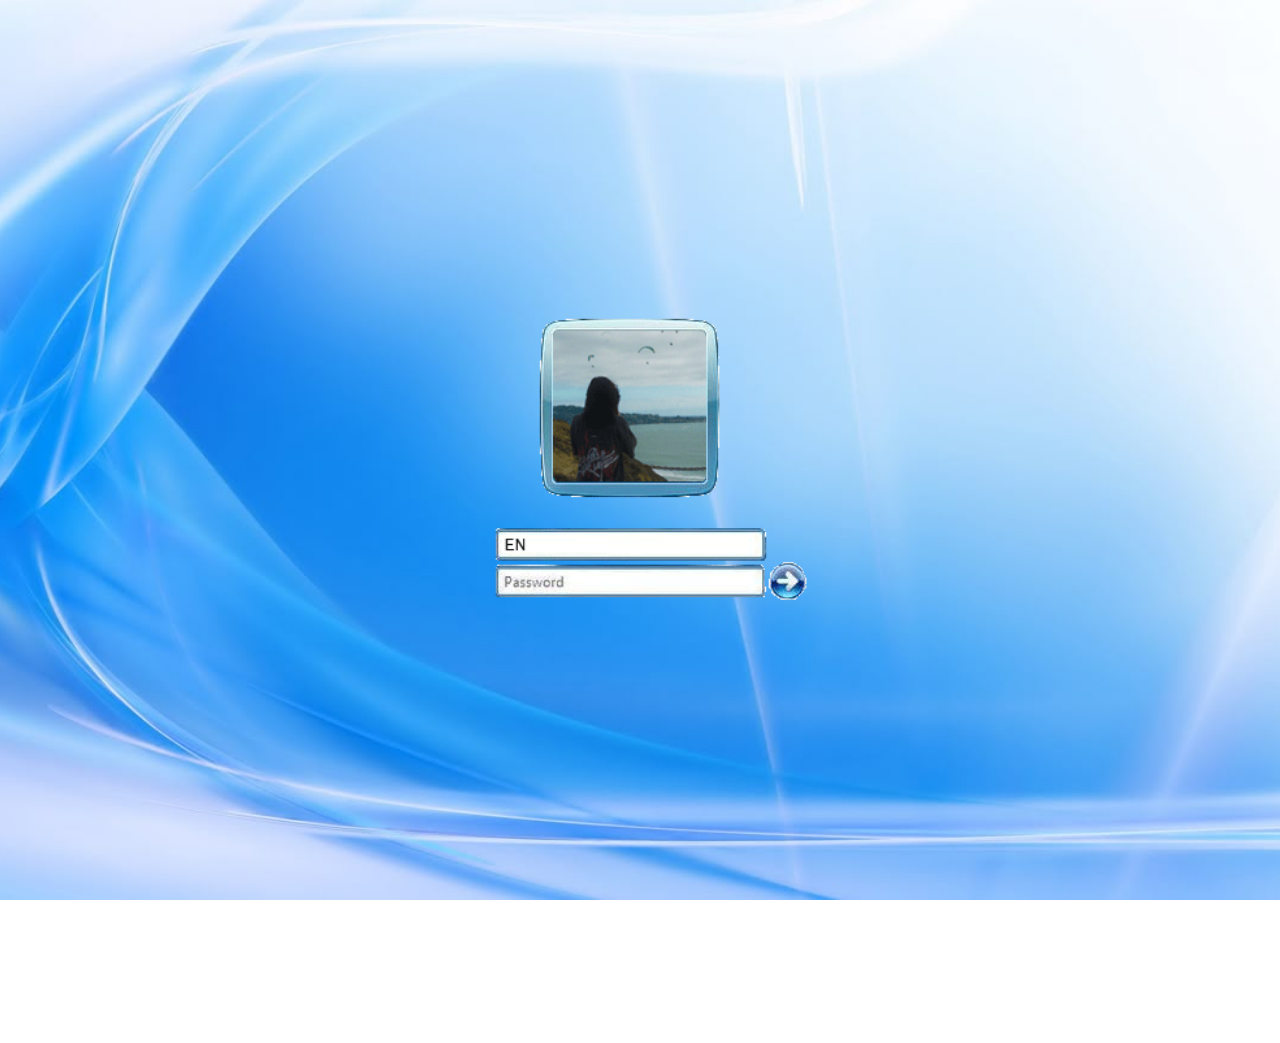
<file: index.html>
<!DOCTYPE html>
<html>
    <head>
        <meta charset="utf-8">
        <meta http-equiv="X-UA-Compatible" content="IE=edge">
        <title>Landing</title>
        <meta name="description" content="">
        <meta name="viewport" content="width=device-width, initial-scale=1">
        <link rel="stylesheet" href="stylelanding.css">
    </head>
    <body>
       <a href="thefeed.html" id="click"><img src="img/login.gif"></a> 
    </body>
</html>
</file>
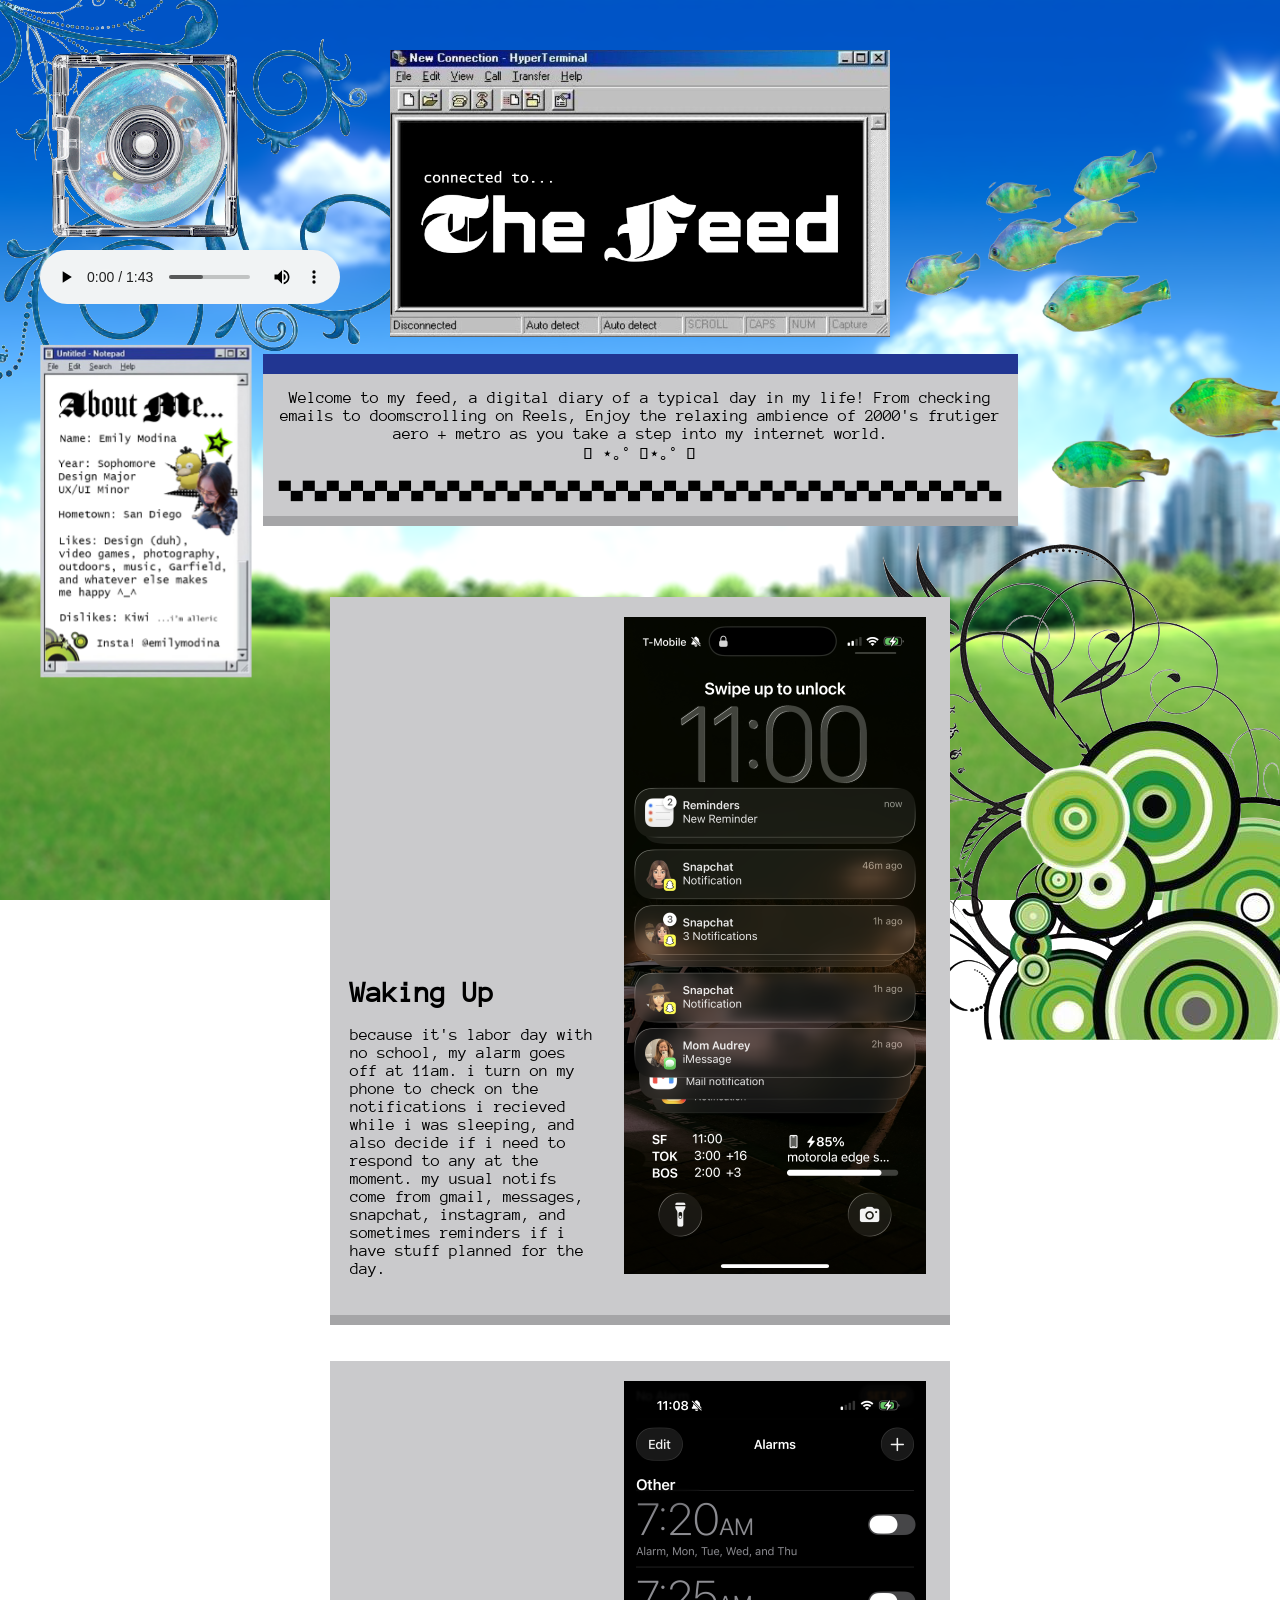
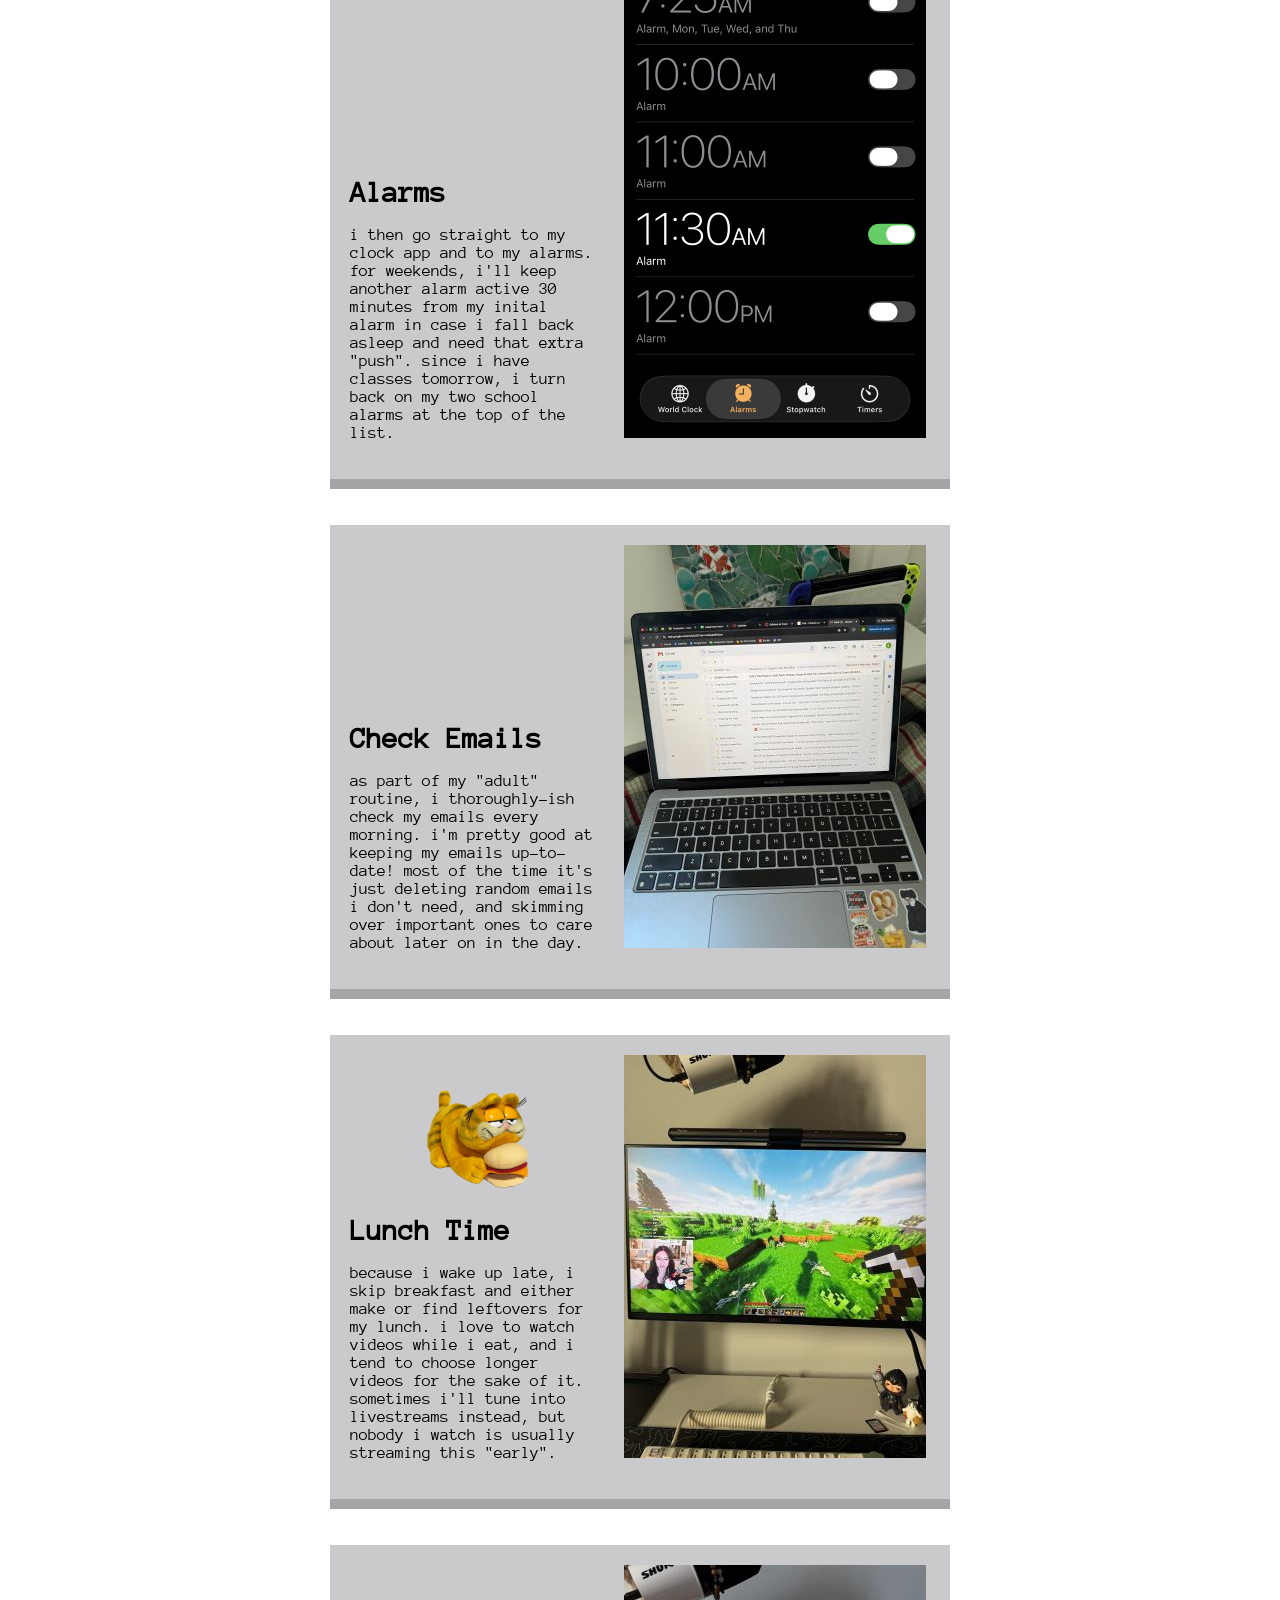
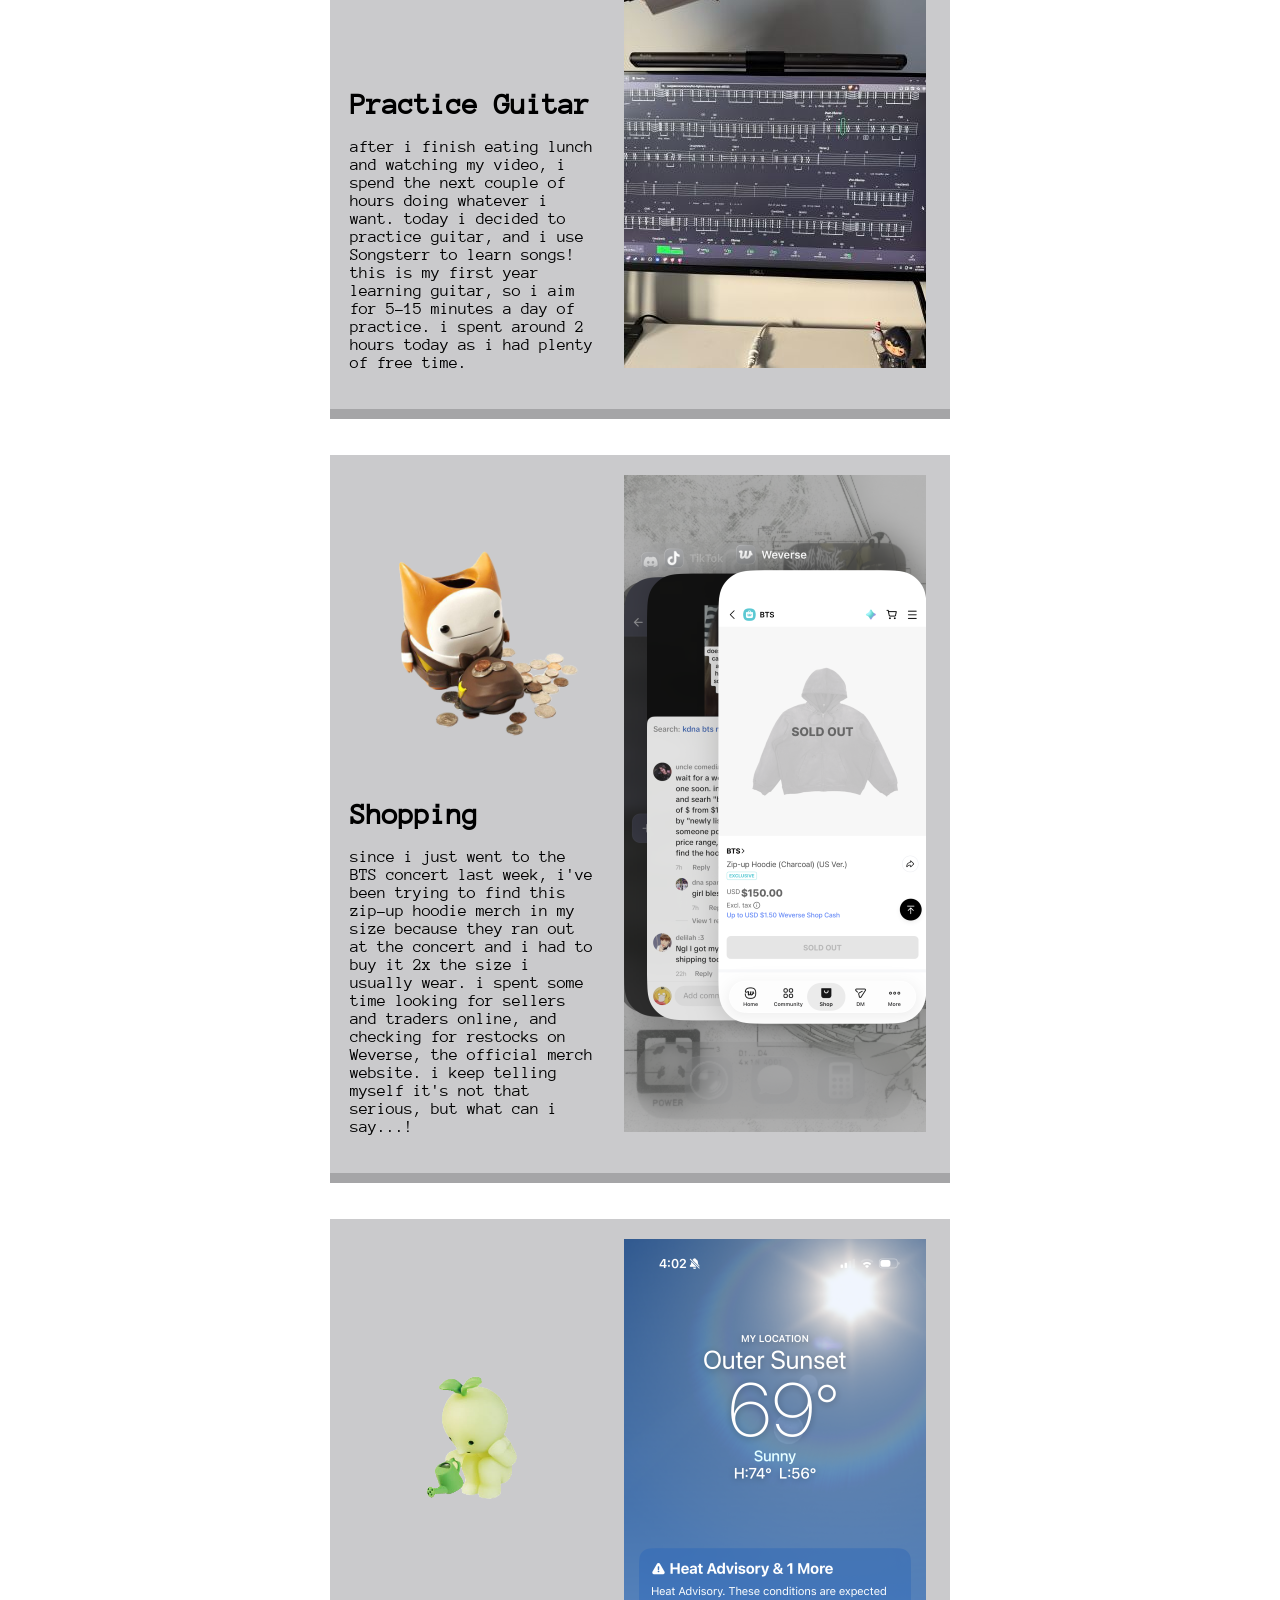
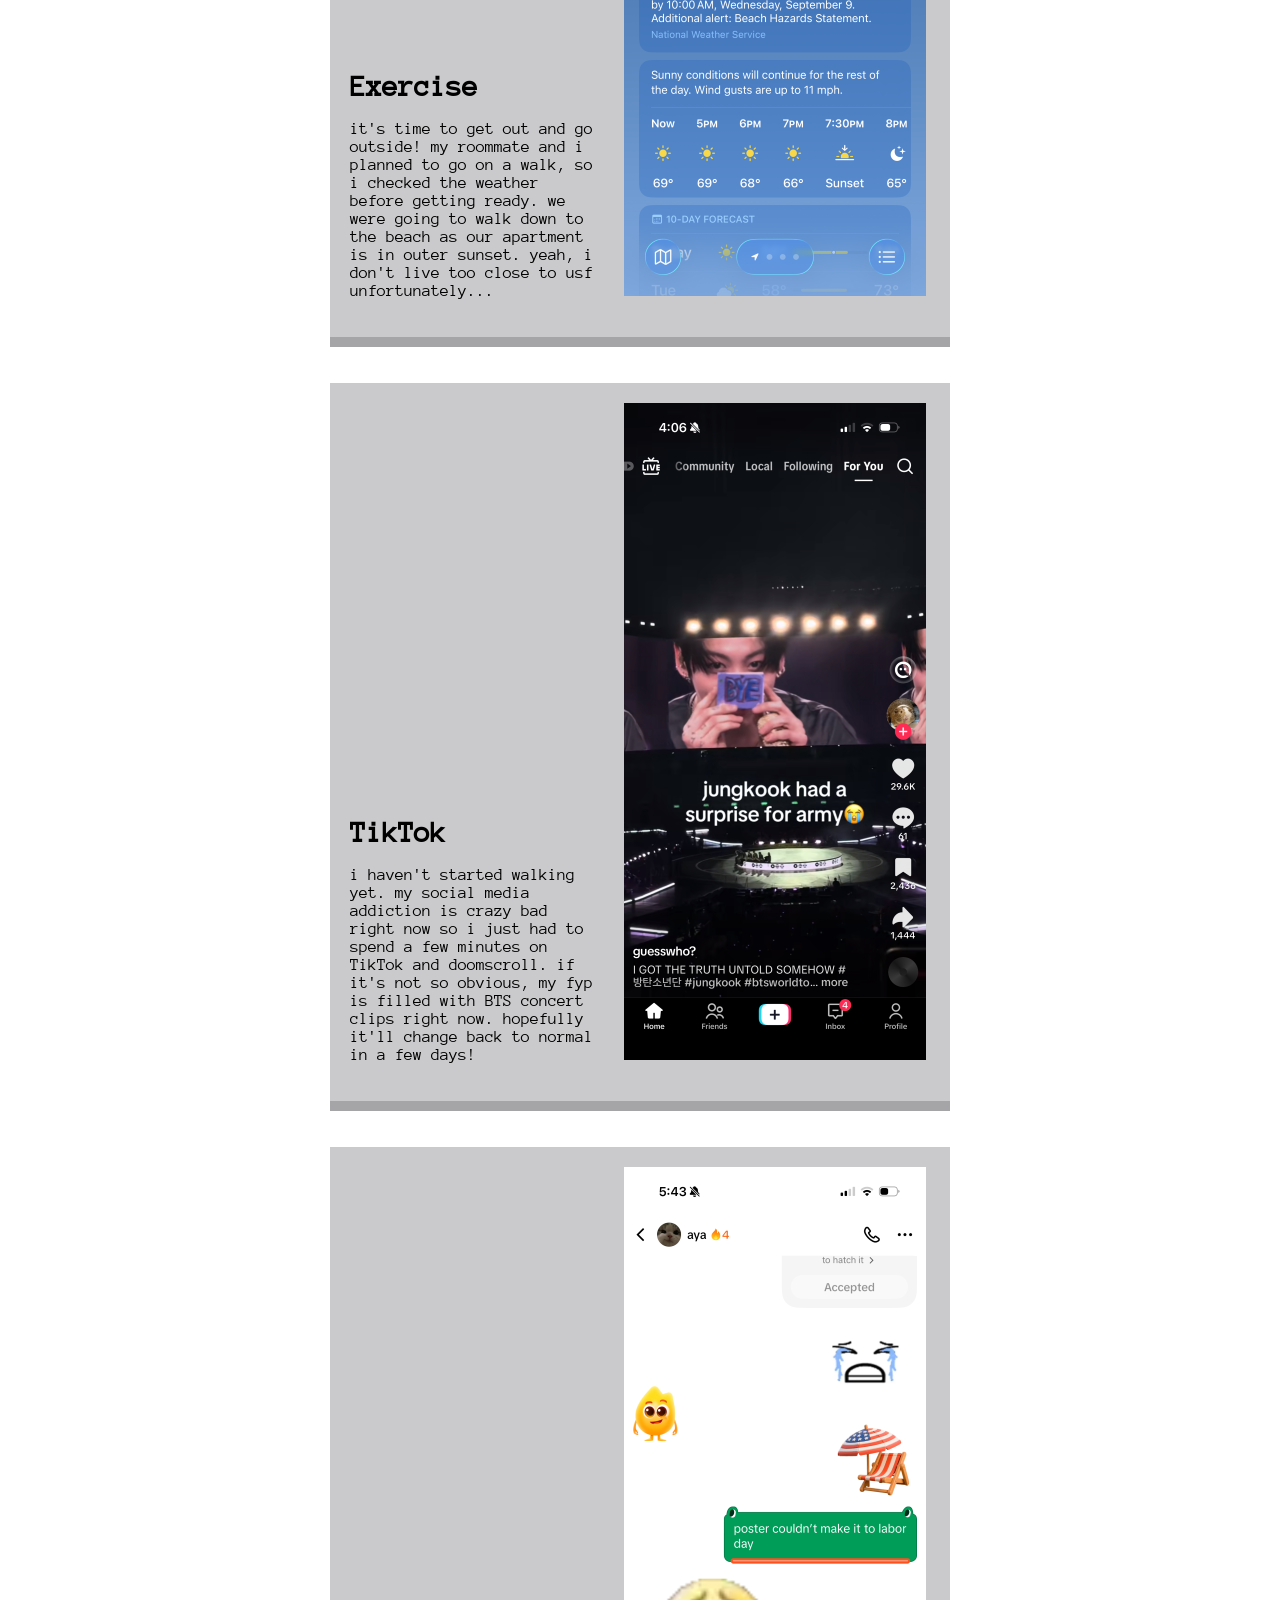
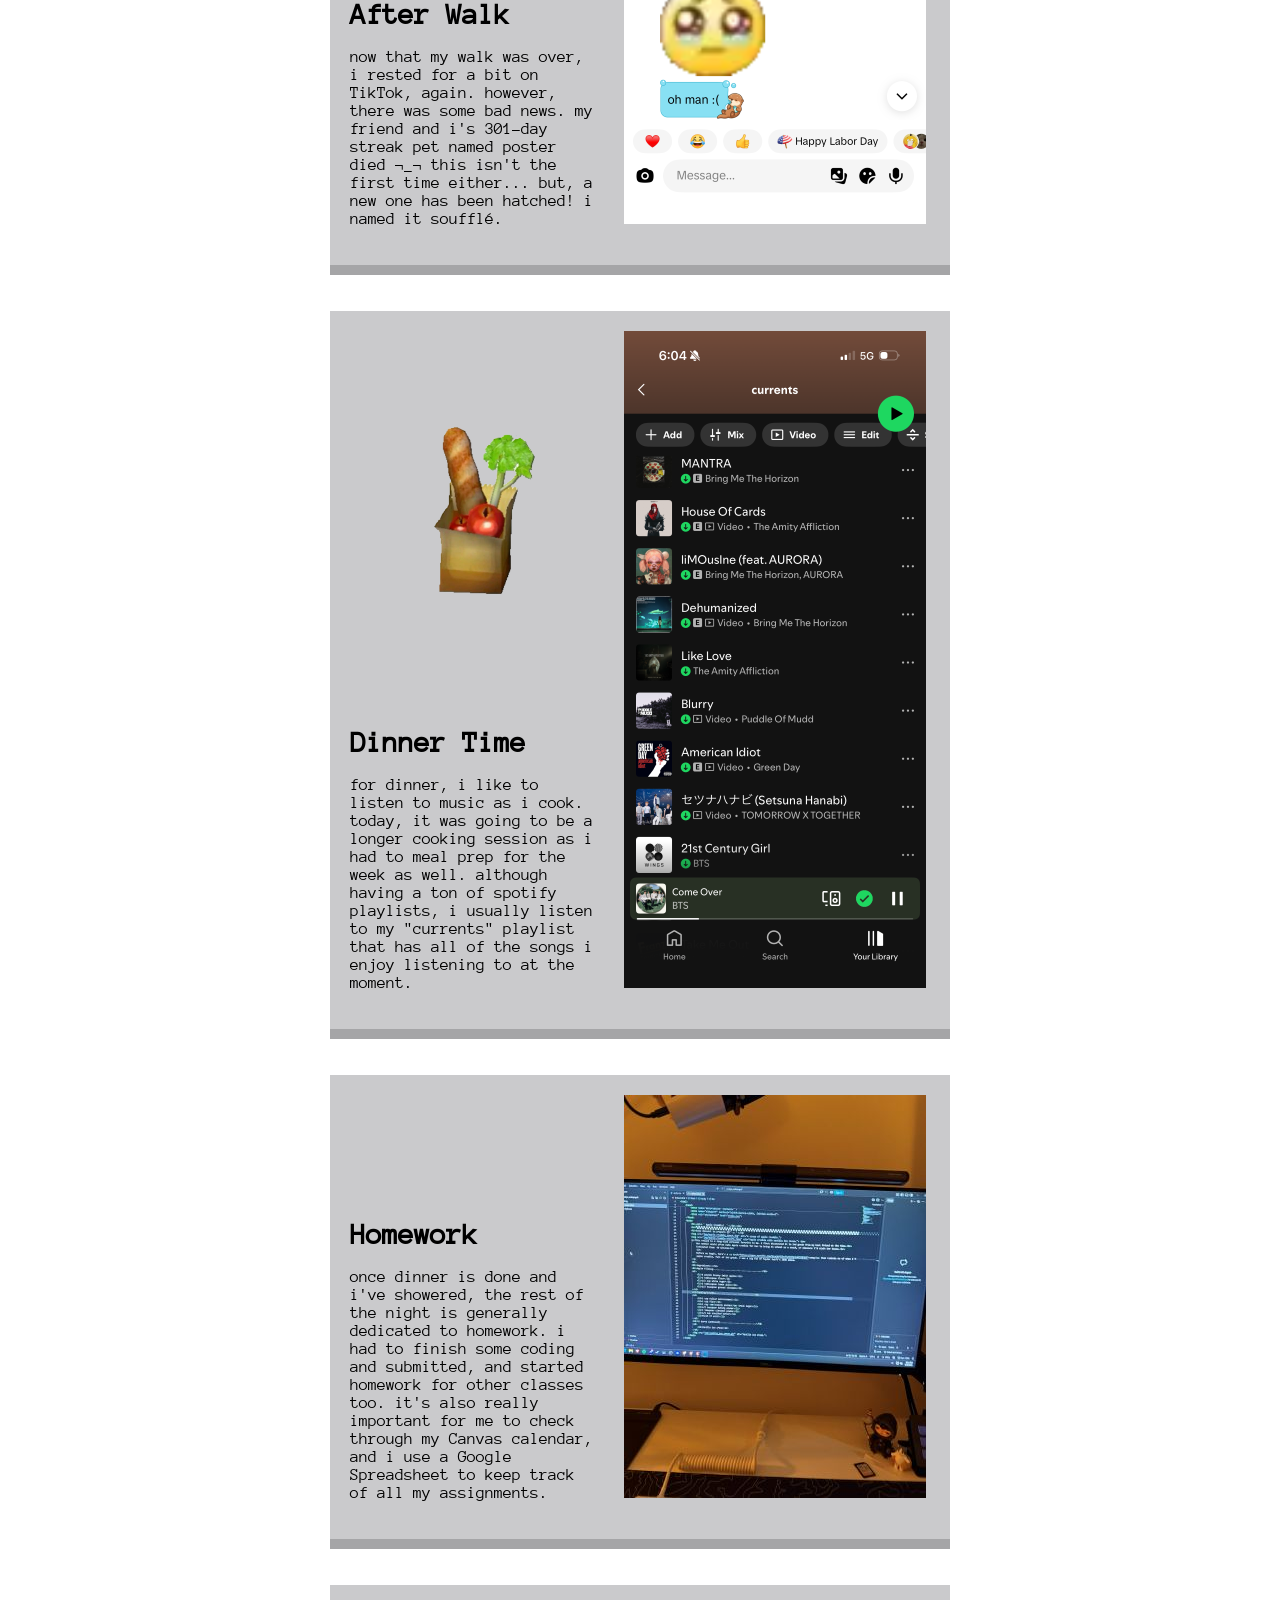
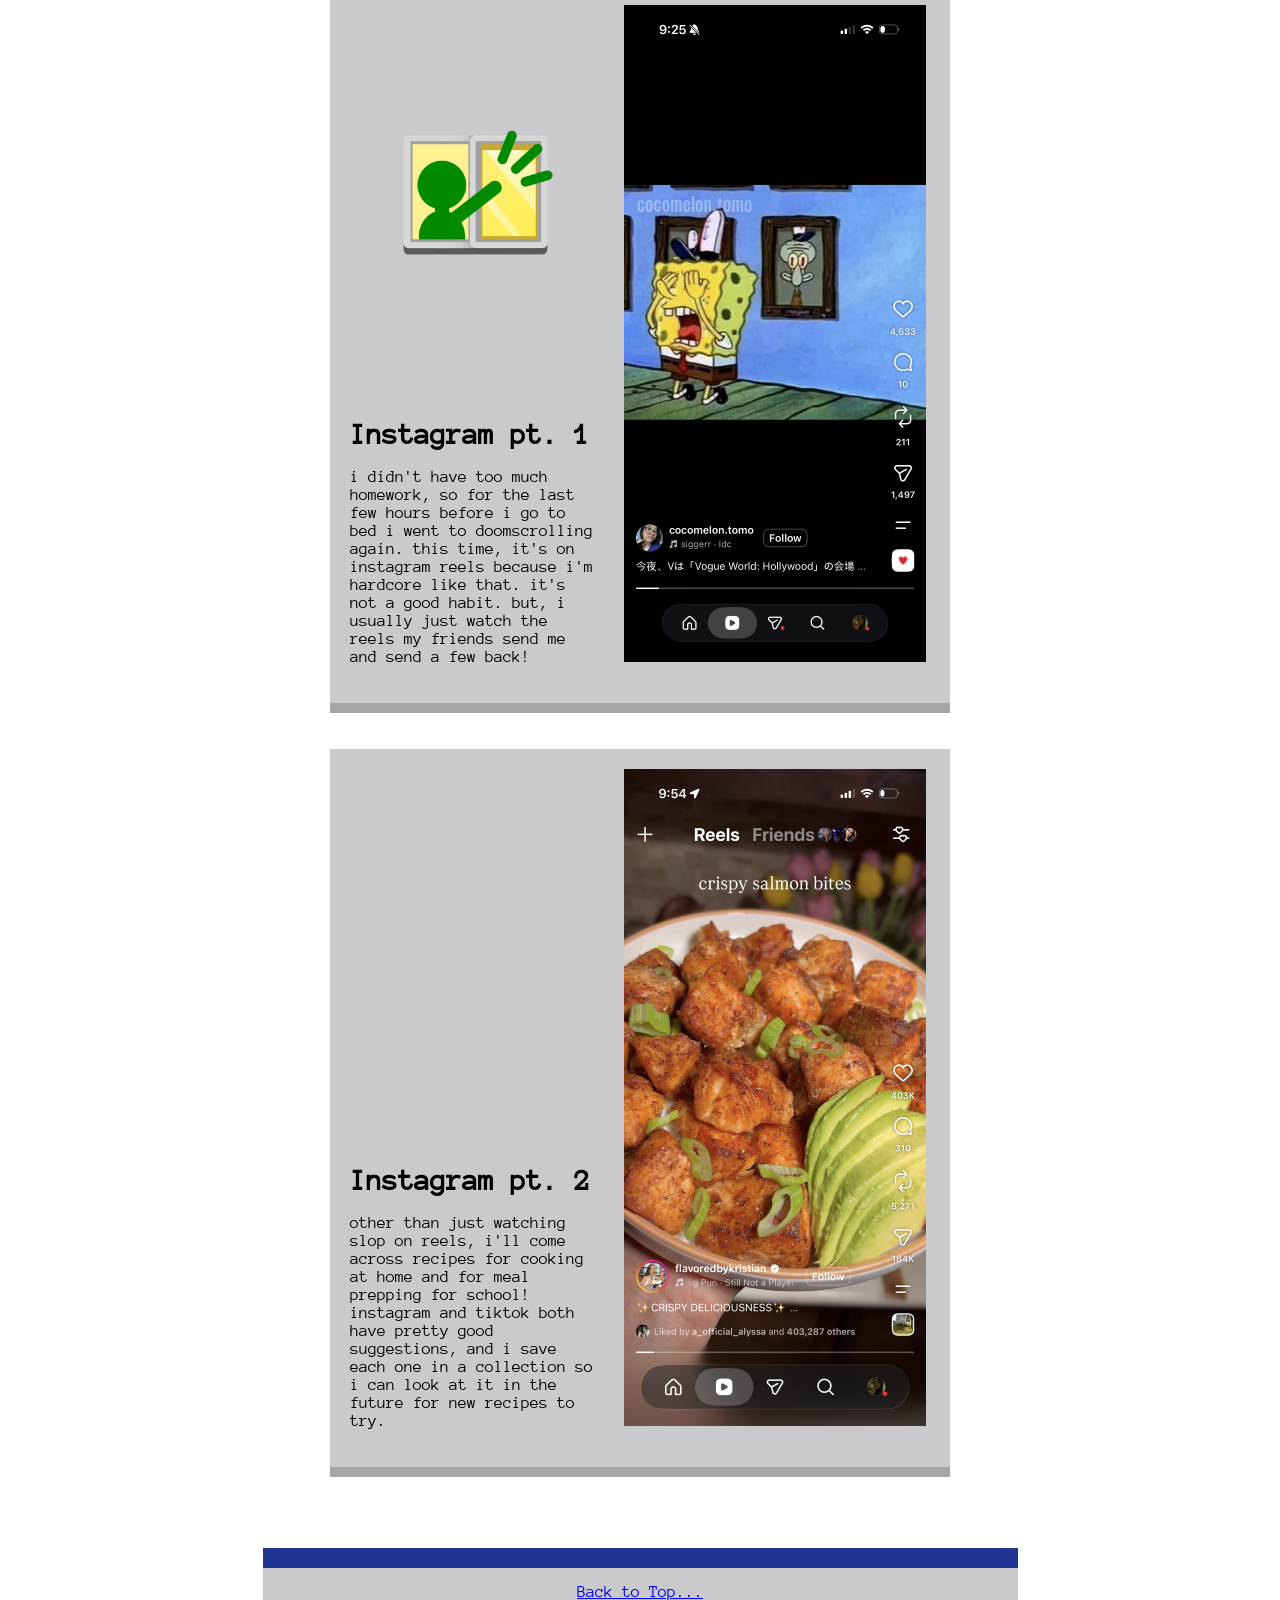
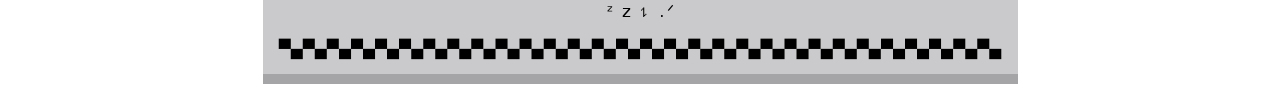
<file: thefeed.html>
<!DOCTYPE html>
<html>
    <head>
        <meta charset="utf-8">
        <meta http-equiv="X-UA-Compatible" content="IE=edge">
        <title>The Feed</title>
        <meta name="description" content="">
        <meta name="viewport" content="width=device-width, initial-scale=1">
        <link rel="stylesheet" href="style.css">
    </head>
    <body>
        <!--this is the title section-->
        <img src="img/titleheader.png" class="titleheader">
        <div>
            <p id="subhead">Welcome to my feed, a digital diary of a typical day in my life! From checking emails to doomscrolling on Reels, Enjoy the relaxing ambience of 2000's frutiger aero + metro as you take a step into my internet world.<br>𓇼 ⋆｡˚ 𓆝⋆｡˚ 𓇼<br>
                <br>
                ▀▄▀▄▀▄▀▄▀▄▀▄▀▄▀▄▀▄▀▄▀▄▀▄▀▄▀▄▀▄▀▄▀▄▀▄▀▄▀▄▀▄▀▄▀▄▀▄▀▄▀▄▀▄▀▄▀▄▀▄
            </p>
        </div>
        <!--a bunch of images n stuff are here-->
        <img src="img/spinning_cd.gif" id="cd_gif">
        <audio autoplay loop controls src="img/LEASE.mp3"></audio>
        <img src="img/notepadaboutme.png" id="notepad">
        <img src="img/fish.png" id="fish">
        <img src="img/blueaccents.png" id="blueaccents">
        <img src="img/greenaccents.png" id="greenaccents">
        <br>
        <br>
        <br>
        <!--this is where the feed part starts-->
        <section class="ss">
            <p class="clip_captions"><strong>Waking Up</strong><br><br>because it's labor day with no school, my alarm goes off at 11am. i turn on my phone to check on the notifications i recieved while i was sleeping, and also decide if i need to respond to any at the moment. my usual notifs come from gmail, messages, snapchat, instagram, and sometimes reminders if i have stuff planned for the day.</p>
            <img src="img/IMG_4405.PNG" alt="11am on iPhone home screen">
        </section>
        <br>
        <br>

        <section class="ss">
            <p class="clip_captions"><strong>Alarms</strong><br><br>i then go straight to my clock app and to my alarms. for weekends, i'll keep another alarm active 30 minutes from my inital alarm in case i fall back asleep and need that extra "push". since i have classes tomorrow, i turn back on my two school alarms at the top of the list.</p>
            <img src="img/IMG_4406.PNG" alt="Alarms on the Clock app">
        </section>
        <br>
        <br>

        <section class="ss">
            <p class="clip_captions"><strong>Check Emails</strong><br><br>as part of my "adult" routine, i thoroughly-ish check my emails every morning. i'm pretty good at keeping my emails up-to-date! most of the time it's just deleting random emails i don't need, and skimming over important ones to care about later on in the day.</p>
            <img src="img/IMG_4411.jpg" alt="Gmail tab on a MacBook Air">
        </section>
        <br>
        <br>

        <section class="sslunch">
            <p class="clip_captions"><strong>Lunch Time</strong><br><br>because i wake up late, i skip breakfast and either make or find leftovers for my lunch. i love to watch videos while i eat, and i tend to choose longer videos for the sake of it. sometimes i'll tune into livestreams instead, but nobody i watch is usually streaming this "early".</p>
            <img src="img/IMG_4414.jpg" alt="YouTube video shown on PC monitor">
            <img src="img/garfieldbuger.png" id="burger">
        </section>
        <br>
        <br>

        <section class="ss">
            <p class="clip_captions"><strong>Practice Guitar</strong><br><br>after i finish eating lunch and watching my video, i spend the next couple of hours doing whatever i want. today i decided to practice guitar, and i use Songsterr to learn songs! this is my first year learning guitar, so i aim for 5-15 minutes a day of practice. i spent around 2 hours today as i had plenty of free time.</p>
            <img src="img/IMG_4416.jpg" alt="Songsterr website shown on PC monitor">
        </section>
        <br>
        <br>

        <section class="ssshopping">
            <p class="clip_captions"><strong>Shopping</strong><br><br>since i just went to the BTS concert last week, i've been trying to find this zip-up hoodie merch in my size because they ran out at the concert and i had to buy it 2x the size i usually wear. i spent some time looking for sellers and traders online, and checking for restocks on Weverse, the official merch website. i keep telling myself it's not that serious, but what can i say...!</p>
            <img src="img/IMG_4415.PNG" alt="Weverse and TikTok apps shown over iPhone home screen">
            <img src="img/moneycat.png" id="moneycat">
        </section>
        <br>
        <br>

        <section class="ssexercise">
            <p class="clip_captions"><strong>Exercise</strong><br><br>it's time to get out and go outside! my roommate and i planned to go on a walk, so i checked the weather before getting ready. we were going to walk down to the beach as our apartment is in outer sunset. yeah, i don't live too close to usf unfortunately...</p>
            <img src="img/IMG_4410.PNG" alt="Weather app on iPhone">
            <img src="img/smiskigarden.png" id="garden">
        </section>
        <br>
        <br>

        <section class="ss">
            <p class="clip_captions"><strong>TikTok</strong><br><br>i haven't started walking yet. my social media addiction is crazy bad right now so i just had to spend a few minutes on TikTok and doomscroll. if it's not so obvious, my fyp is filled with BTS concert clips right now. hopefully it'll change back to normal in a few days!</p>
            <img src="img/IMG_4412.PNG" alt="TikTok FYP of a BTS concert clip">
        </section>
        <br>
        <br>

        <section class="ss">
            <p class="clip_captions"><strong>After Walk</strong><br><br>now that my walk was over, i rested for a bit on TikTok, again. however, there was some bad news. my friend and i's 301-day streak pet named poster died ¬_¬ this isn't the first time either... but, a new one has been hatched! i named it soufflé.</p>
            <img src="img/IMG_4417.PNG" alt="TikTok messages">
        </section>
        <br>
        <br>

        <section class="ssdinner">
            <p class="clip_captions"><strong>Dinner Time</strong><br><br>for dinner, i like to listen to music as i cook. today, it was going to be a longer cooking session as i had to meal prep for the week as well. although having a ton of spotify playlists, i usually listen to my "currents" playlist that has all of the songs i enjoy listening to at the moment.</p>
            <img src="img/IMG_4418.PNG" alt="Spotify playlist with current songs">
            <img src="img/groceries.png" id="groceries">
        </section>
        <br>
        <br>
        <section class="ss">
            <p class="clip_captions"><strong>Homework</strong><br><br>once dinner is done and i've showered, the rest of the night is generally dedicated to homework. i had to finish some coding and submitted, and started homework for other classes too. it's also really important for me to check through my Canvas calendar, and i use a Google Spreadsheet to keep track of all my assignments.</p>
            <img src="img/IMG_4419.jpg" alt="Visual Studio Code shown on PC monitor">
        </section>
        <br>
        <br>

        <section class="ssinstagram">
            <p class="clip_captions"><strong>Instagram pt. 1</strong><br><br>i didn't have too much homework, so for the last few hours before i go to bed i went to doomscrolling again. this time, it's on instagram reels because i'm hardcore like that. it's not a good habit. but, i usually just watch the reels my friends send me and send a few back!</p>
            <img src="img/IMG_4424.PNG" alt="Instagram Reel of Spongebob">
            <img src="img/tomodachiplay.png" id="tomodachi">
        </section>
        <br>
        <br>
        
        <section class="ss">
            <p class="clip_captions"><strong>Instagram pt. 2</strong><br><br>other than just watching slop on reels, i'll come across recipes for cooking at home and for meal prepping for school! instagram and tiktok both have pretty good suggestions, and i save each one in a collection so i can look at it in the future for new recipes to try.</p>
            <img src="img/IMG_4428.PNG" alt="Instagram Reel of a recipe">
        </section>
        <br>
        <br>
        <br>
        <div>
            <p id="subhead"><a href="#top">Back to Top...</a><br>ᶻ 𝗓 𐰁 .ᐟ<br>
                <br>
                ▀▄▀▄▀▄▀▄▀▄▀▄▀▄▀▄▀▄▀▄▀▄▀▄▀▄▀▄▀▄▀▄▀▄▀▄▀▄▀▄▀▄▀▄▀▄▀▄▀▄▀▄▀▄▀▄▀▄▀▄
            </p>
        </div>
    </body>
</html>
</file>
<file: stylelanding.css>
body {
  background-image: url('img/blueswirls.jpg');
  background-size: cover;
  background-position: center;
  background-repeat: no-repeat;
  background-attachment: fixed;
  height: 100vh;
}

#click {
  display: flex;
  justify-content: center;
  align-items: center;
  height: 100vh;
  transform: scale(1.3);
}
</file>
<file: style.css>
@font-face {
    font-family: AnonymousPro;
    src: url(font/AnonymousPro-Regular.ttf);
} 

@font-face {
    font-family: Averia;
    src: url(font/AveriaSerifLibre-Bold.ttf);
}
    
.titleheader {
    display: block;
    margin-left: auto;
    margin-right: auto;
    margin-top: 50px;
    max-width: 500px;
}

div {
    display: flex;
    flex-direction: row;
    flex-wrap: wrap;
    justify-content: center;
}

#subhead {
    text-align: center;
    font-family: AnonymousPro;
    font-size:17px;
    padding: 15px;
    width: 725px;
    background-color: rgb(202, 202, 204);
    border-top: solid 20px rgb(33, 54, 146);
    border-bottom: solid 10px rgb(165, 165, 167);
}

.ss {
    padding: 20px;
    margin-left: auto;
    margin-right: auto;
    background-color: rgb(202, 202, 204);
    width: 580px;
    border-bottom: solid 10px rgb(165, 165, 167);
}

/* entries with stickers */

.sslunch {
    position: relative;
    padding: 20px;
    margin-left: auto;
    margin-right: auto;
    background-color: rgb(202, 202, 204);
    width: 580px;
    border-bottom: solid 10px rgb(165, 165, 167);
}

.ssshopping {
    position: relative;
    padding: 20px;
    margin-left: auto;
    margin-right: auto;
    background-color: rgb(202, 202, 204);
    width: 580px;
    border-bottom: solid 10px rgb(165, 165, 167);
}

.ssexercise {
    position: relative;
    padding: 20px;
    margin-left: auto;
    margin-right: auto;
    background-color: rgb(202, 202, 204);
    width: 580px;
    border-bottom: solid 10px rgb(165, 165, 167);
}

.ssdinner {
    position: relative;
    padding: 20px;
    margin-left: auto;
    margin-right: auto;
    background-color: rgb(202, 202, 204);
    width: 580px;
    border-bottom: solid 10px rgb(165, 165, 167);
}

.ssinstagram {
    position: relative;
    padding: 20px;
    margin-left: auto;
    margin-right: auto;
    background-color: rgb(202, 202, 204);
    width: 580px;
    border-bottom: solid 10px rgb(165, 165, 167);
}

/* everything else */

.clip_captions {
    font-family: AnonymousPro;
    font-size:17px;
    margin-right: 20px;
    display: inline-block;
    width: 250px;
}

#cd_gif {
    position: fixed; 
    top: 50px;  
    left: 50px; 
    width: 15%; 
    max-width: 190px; 
    height: auto;
    display: block;
}

audio {
    position: fixed; 
    top: 250px;  
    left: 40px;
}

#notepad {
     position: fixed; 
    top: 360px;  
    left: 50px; 
    width: 15%; 
    max-width: 500px; 
    height: auto;
    display: block;
    transform: scale(1.1);
}

#fish {
     position: fixed; 
    top: 150px;
    right: -2%;
    max-width: 400px; 
    height: auto;
    display: block;
}

#greenaccents {
    position: fixed;
    z-index: -1;
    bottom: auto;
    right: 0%;
}

#blueaccents {
    position: fixed;
    z-index: -1;
    top: -5%;
    left: -5%;
}

strong {
    font-size: 30px
}

body {
  background-image: url('img/grassfields.png');
  background-size: cover;
  background-position: center;
  background-repeat: no-repeat;
  background-attachment: fixed;
  height: 100vh;
}

/* stickers for each entry */

#burger {
    position: absolute;
    top: 5px;
    left: 50px;
    max-width: 200px;
    height: auto;
}

#moneycat {
    position: absolute;
    top: 95px;
    left: 50px;
    max-width: 200px;
    height: auto;
}

#garden {
    position: absolute;
    top: 100px;
    left: 40px;
    max-width: 200px;
    height: auto;
}

#groceries {
    position: absolute;
    top: 100px;
    left: 55px;
    max-width: 200px;
    height: auto;
}

#tomodachi {
    position: absolute;
    top: 110px;
    left: 45px;
    max-width: 200px;
    height: auto;
}
</file>
